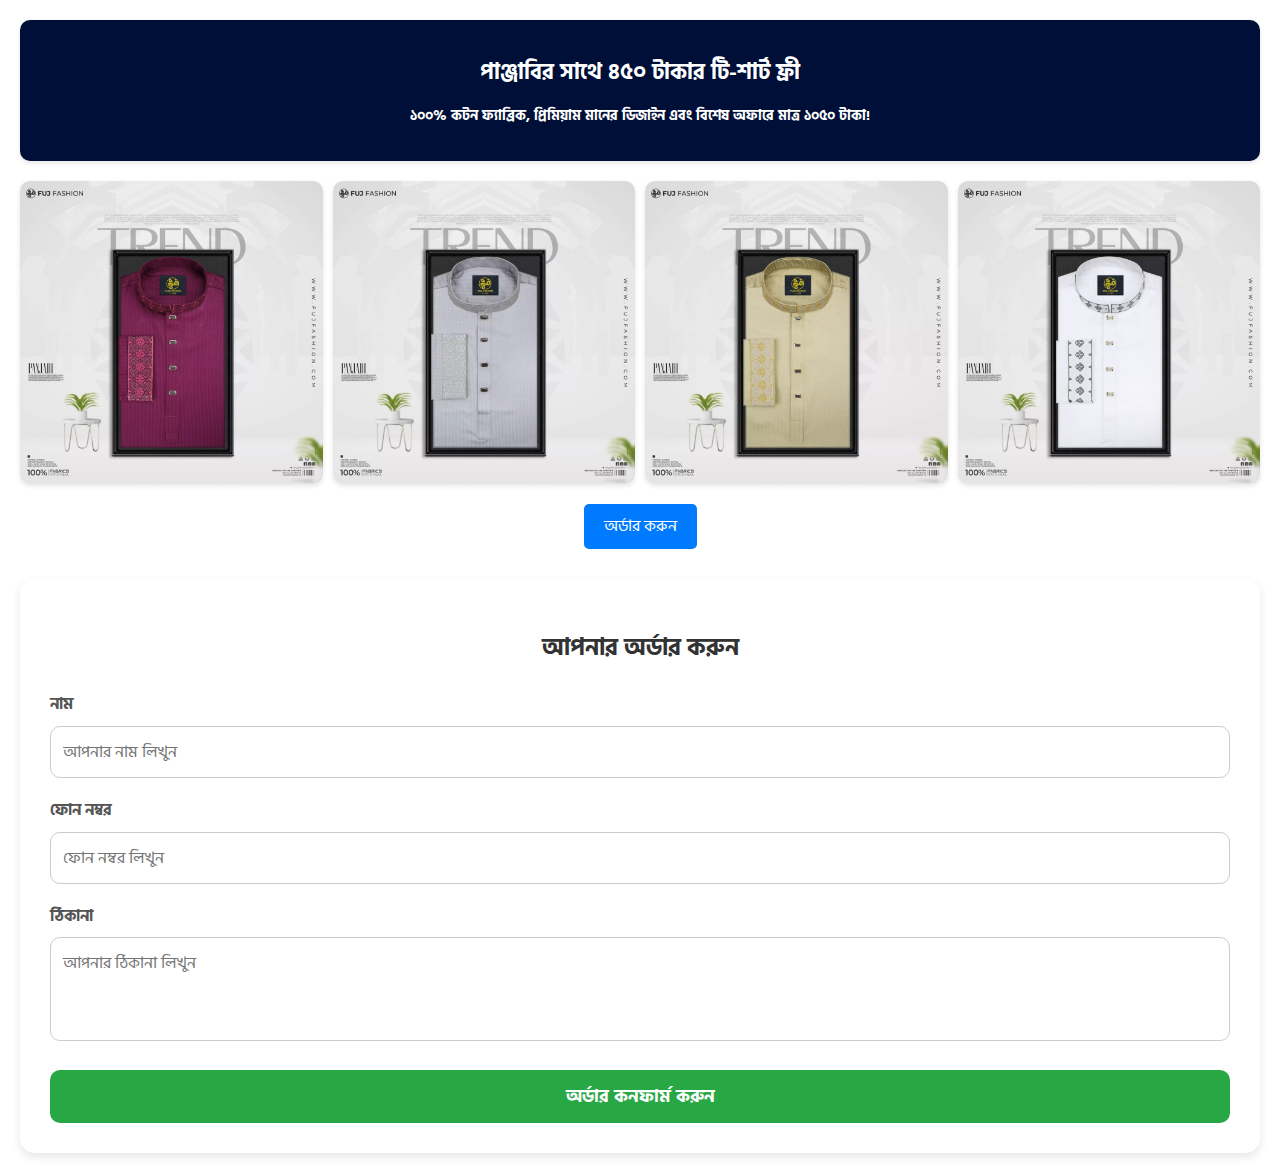
<file: index.html>
<!DOCTYPE html>
<html lang="en">
<head>
  <meta charset="UTF-8">
  <meta name="viewport" content="width=device-width, initial-scale=1.0">
  <title>Product Landing Page</title>
  <link rel="stylesheet" href="style.css">
  <style>
    /* Fullscreen loader style */
    #fullScreenLoader {
      position: fixed;
      top: 0;
      left: 0;
      width: 100%;
      height: 100%;
      background: rgba(0, 0, 0, 0.5);
      display: none;
      justify-content: center;
      align-items: center;
      color: white;
      font-size: 24px;
      z-index: 9999;
      text-align: center; /* Centers text horizontally */
    }
  
    /* Responsive font size for mobile devices */
    @media (max-width: 768px) {
      #fullScreenLoader span {
        font-size: 18px; /* Smaller font size on mobile */
      }
    }
  
    /* For larger screens */
    @media (min-width: 769px) {
      #fullScreenLoader span {
        font-size: 24px; /* Larger font size for desktop */
      }
    }
  </style>
</head>
<body>
  <div class="container">
    <header>
      <h1 class="title">পাঞ্জাবির সাথে ৪৫০ টাকার টি-শার্ট ফ্রী</h1>
      <p class="sub">১০০% কটন ফ্যাব্রিক, প্রিমিয়াম মানের ডিজাইন এবং বিশেষ অফারে মাত্র ১০৫০ টাকা!</p>
    </header>
    
    <div class="product">
      <img src="./image/panjabi1.webp" alt="পাঞ্জাবি" class="product-image">
      <img src="./image/panjabi2.webp" alt="পাঞ্জাবি" class="product-image">
      <img src="./image/panjabi3.webp" alt="পাঞ্জাবি" class="product-image">
      <img src="./image/panjabi4.webp" alt="পাঞ্জাবি" class="product-image">
    </div>

    <div class="order-now">
      <a href="#order-form" class="btn-order">অর্ডার করুন</a>
    </div>

    <section id="order-form" class="order-form">
      <h2>আপনার অর্ডার করুন</h2>
      <form id="orderForm" action="https://script.google.com/macros/s/AKfycbw0JOTKsCsDk2GcX-gVms7pEiasjlmrJL4p44UxxWPk_9u_-5JdjrbAA9k_b-dwGG93OA/exec" method="POST">
        <div class="form-group">
          <label for="customer-name">নাম</label>
          <input type="text" id="name" name="name" placeholder="আপনার নাম লিখুন" required>
        </div>
        <div class="form-group">
          <label for="customer-phone">ফোন নম্বর</label>
          <input type="tel" id="phone" name="phone" placeholder="ফোন নম্বর লিখুন" required>
          <span id="phoneWarning" style="color: red; display: none;"></span>
        </div>
        <div class="form-group">
          <label for="address">ঠিকানা</label>
          <textarea id="address" name="address" rows="3" placeholder="আপনার ঠিকানা লিখুন" required></textarea>
        </div>
        <button type="submit" class="btn-submit" id="submitButton">
          অর্ডার কনফার্ম করুন
        </button>
      </form>
    </section>
  </div>

  <!-- Fullscreen Loader -->
  <div id="fullScreenLoader">
    <span>আপনার অর্ডাটি গ্রহন করা হচ্ছে দয়া করে অপেক্ষা করুন...</span>
  </div>

  <script>
    const phoneInput = document.getElementById('phone');
    const phoneWarning = document.getElementById('phoneWarning');
    const fullScreenLoader = document.getElementById('fullScreenLoader');

    // Clear the loader when the page is loaded (in case it's from the "thank you" page)
    window.addEventListener('load', () => {
      // Check if loader should be visible or not based on sessionStorage
      if (sessionStorage.getItem('isSubmitting') === 'true') {
        // If it's true, display the loader
        fullScreenLoader.style.display = 'flex';
      } else {
        // Hide loader if coming back from the "thank you" page
        fullScreenLoader.style.display = 'none';
      }
    });

    phoneInput.addEventListener('input', function () {
      const phoneValue = phoneInput.value;

      // Check if input contains only digits
      if (!/^\d*$/.test(phoneValue)) {
        phoneWarning.textContent = 'শুধুমাত্র সংখ্যা ইনপুট করুন।';
        phoneWarning.style.display = 'block';
        phoneInput.value = phoneValue.replace(/\D/g, ''); // Remove non-digit characters
        return;
      }

      // Check length of the phone number
      if (phoneValue.length > 11) {
        phoneWarning.textContent = '১১ ডিজিটের বেশি নম্বর ইনপুট করা যাবে না।';
        phoneWarning.style.display = 'block';
      } else if (phoneValue.length < 11 && phoneValue.length > 0) {
        phoneWarning.textContent = '১১ ডিজিটের নাম্বার লিখুন।';
        phoneWarning.style.display = 'block';
      } else {
        phoneWarning.style.display = 'none';
      }
    });

    document.getElementById('orderForm').addEventListener('submit', function (e) {
      e.preventDefault();

      const form = e.target;
      const formData = new FormData(form);

      // Final validation for phone number
      if (phoneInput.value.length !== 11) {
        phoneWarning.textContent = '১১ ডিজিটের সঠিক নাম্বার দিন।';
        phoneWarning.style.display = 'block';
        return;
      }

      // Save form data in localStorage
      const customerData = {
        name: formData.get('name'),
        phone: formData.get('phone'),
        address: formData.get('address')
      };
      localStorage.setItem('customerData', JSON.stringify(customerData));

      // Disable the submit button and show loader
      const submitButton = document.getElementById('submitButton');
      submitButton.disabled = true;
      submitButton.innerHTML = 'পাঠানো হচ্ছে...';

      // Show the fullscreen loader
      fullScreenLoader.style.display = 'flex';

      // Set sessionStorage value to indicate the form submission process
      sessionStorage.setItem('isSubmitting', 'true');

      // Send data to Google Sheets in the background
      fetch(form.action, {
        method: 'POST',
        body: formData
      })
      .then(response => {
        if (response.ok) {
          // After successful submission, redirect to Thank You page
          setTimeout(() => {
            window.location.href = "/panjabi/thankyou.html";
          }, 1000); // Delay to show loader for a bit before redirect
        } else {
          throw new Error('Error in submitting the form');
        }
      })
      .catch((error) => {
        console.error('Error while sending data to Google Sheets:', error);
        // Re-enable the submit button and show error message
        submitButton.disabled = false;
        submitButton.innerHTML = 'অর্ডার কনফার্ম করুন';
        fullScreenLoader.style.display = 'none'; // Hide loader if error occurs
        alert('ফর্ম সাবমিট করতে সমস্যা হয়েছে। আবার চেষ্টা করুন!');
      });
    });

    // Clear the sessionStorage when the user leaves the page or reloads it
    window.addEventListener('beforeunload', () => {
      sessionStorage.removeItem('isSubmitting');
    });
  </script>
</body>
</html>
</file>
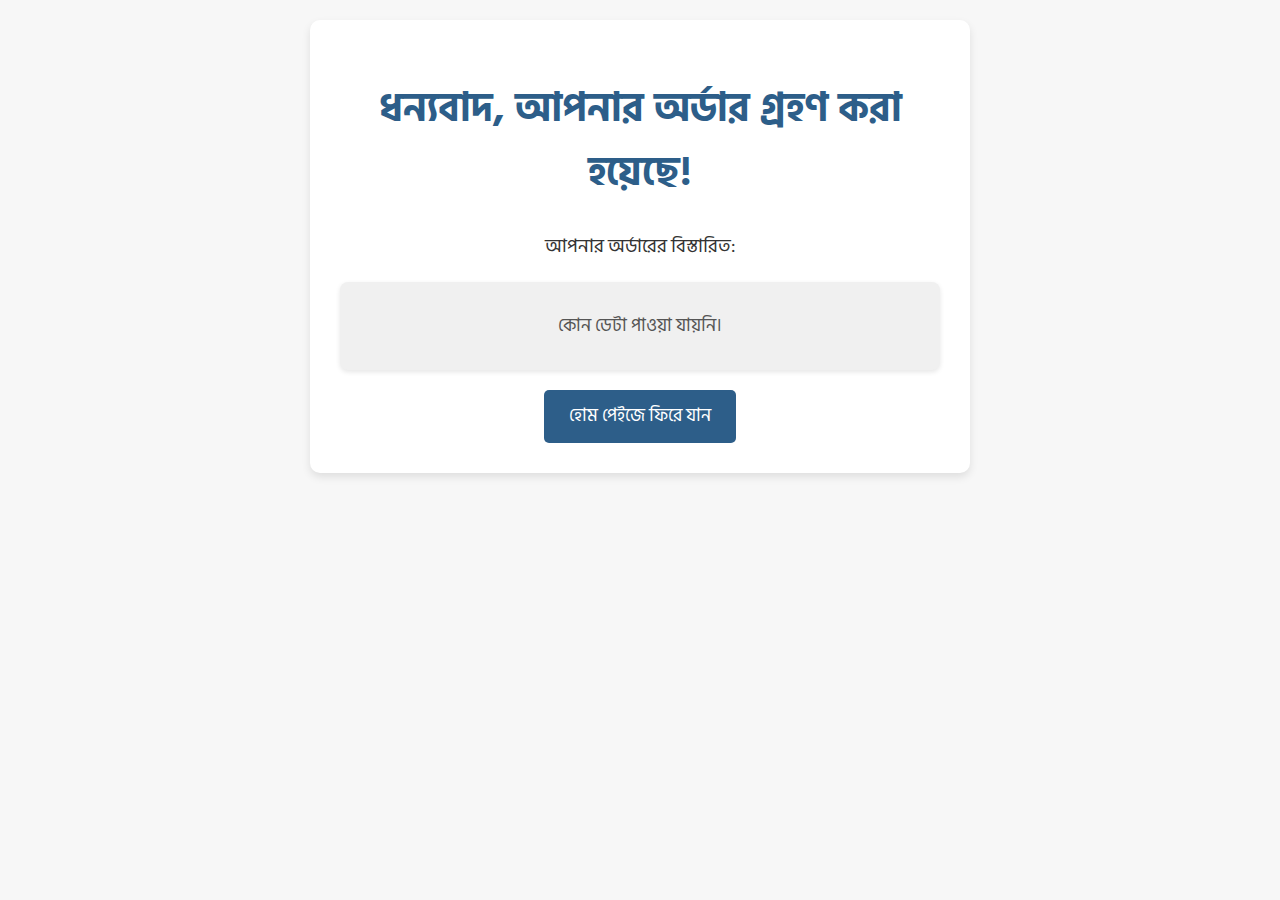
<file: thankyou.html>
<!DOCTYPE html>
<html lang="en">
<head>
  <meta charset="UTF-8">
  <meta name="viewport" content="width=device-width, initial-scale=1.0">
  <title>Thank You</title>
  <link rel="stylesheet" href="style.css">
  <style>
    /* Basic styling */
    *{
        font-family: "Hind Siliguri", sans-serif;}
    body {
        font-family: "Hind Siliguri", sans-serif;
      background-color: #f7f7f7;
      margin: 0;
      padding: 0;
      display: flex;
      flex-direction: column;
      align-items: center;  /* Aligns content to the top */
      justify-content: flex-start;  /* Aligns content to the top */
      height: 100vh;
    }

    .container {
      background: #ffffff;
      border-radius: 10px;
      padding: 30px;
      box-shadow: 0 4px 8px rgba(0, 0, 0, 0.1);
      text-align: center;
      width: 80%;
      max-width: 600px;
      margin-top: 20px; /* Adds some space from the top */
    }

    h1 {
      font-size: 2.5rem;
      color: #2d5e89;
    }

    p {
      font-size: 1.2rem;
      color: #333333;
      margin-bottom: 20px;
    }

    .order-details {
      background-color: #f0f0f0;
      border-radius: 8px;
      padding: 20px;
      margin-top: 20px;
      box-shadow: 0 2px 5px rgba(0, 0, 0, 0.1);
    }

    .order-details p {
      font-size: 1.1rem;
      color: #555555;
      margin: 10px 0;
    }

    .order-details p strong {
      color: #2d5e89;
    }

    .btn-home {
      display: inline-block;
      margin-top: 20px;
      padding: 12px 25px;
      background-color: #2d5e89;
      color: white;
      font-size: 1.1rem;
      text-decoration: none;
      border-radius: 5px;
      transition: background-color 0.3s;
    }

    .btn-home:hover {
      background-color: #1f3b55;
    }

  </style>
</head>
<body>

  <div class="container">
    <h1>ধন্যবাদ, আপনার অর্ডার গ্রহণ করা হয়েছে!</h1>
    <p>আপনার অর্ডারের বিস্তারিত:</p>

    <div class="order-details" id="orderDetails">
      <!-- কাস্টমার ডেটা এখানে দেখানো হবে -->
    </div>

    <a href="/" class="btn-home">হোম পেইজে ফিরে যান</a>
  </div>

  <script>
    // Retrieve customer data from localStorage
    const customerData = JSON.parse(localStorage.getItem('customerData'));

    // Display customer data in the orderDetails div
    if (customerData) {
      const orderDetails = document.getElementById('orderDetails');
      orderDetails.innerHTML = `
        <p><strong>নাম:</strong> ${customerData.name}</p>
        <p><strong>ফোন নম্বর:</strong> ${customerData.phone}</p>
        <p><strong>ঠিকানা:</strong> ${customerData.address}</p>
      `;
    } else {
      document.getElementById('orderDetails').innerHTML = '<p>কোন ডেটা পাওয়া যায়নি।</p>';
    }

    // Clear localStorage after displaying the data
    localStorage.removeItem('customerData');
  </script>

</body>
</html>
</file>
<file: style.css>
@import url('https://fonts.googleapis.com/css2?family=Hind+Siliguri:wght@300;400;500;600;700&display=swap');

*{
  font-family: "Hind Siliguri", sans-serif;}
body {
    font-family: "Hind Siliguri", sans-serif;
    line-height: 1.6;
    margin: 0;
    padding: 0;
    background-color: #fff;
  }
  
  .container {
    max-width: 1400px;
    margin: 0 auto;
    padding: 20px;
  }
  
  header {
    text-align: center;
    background-color: #000F37;
    padding: 20px;
    border-radius: 10px;
    box-shadow: 0 2px 5px rgba(0, 0, 0, 0.1);
    color: #fff;
    
  }
  
  .title {
    font-size: 22px;
    font-weight: 800;
  }
  .sub {
    font-size: 14px;
    font-weight: 700;
  }
  .product {
    text-align: center;
    margin: 20px 0;
  }
  
  .product-image {
    max-width: 100%;
    border-radius: 10px;
    box-shadow: 0 2px 5px rgba(0, 0, 0, 0.1);
  }
  
  .order-now {
    text-align: center;
    margin: 20px 0;
  }
  
  .btn-order {
    display: inline-block;
    padding: 10px 20px;
    background-color: #007bff;
    color: #fff;
    text-decoration: none;
    border-radius: 5px;
    font-size: 16px;
    transition: background-color 0.3s ease;
  }
  
  .btn-order:hover {
    background-color: #0056b3;
  }
  
  .order-form {
    background-color: #fff;
    padding: 30px;
    border-radius: 15px;
    box-shadow: 0 4px 10px rgba(0, 0, 0, 0.1);
    margin-top: 30px;
    text-align: left;
  }
  
  .order-form h2 {
    text-align: center;
    color: #333;
    margin-bottom: 25px;
    font-size: 24px;
  }
  
  .form-group {
    margin-bottom: 20px;
  }
  
  .form-group label {
    display: block;
    margin-bottom: 8px;
    font-weight: bold;
    color: #555;
  }
  
  .form-group input, 
  .form-group textarea {
    width: 100%;
    padding: 12px;
    border: 1px solid #ccc;
    border-radius: 10px;
    font-size: 16px;
    box-sizing: border-box;
    transition: border-color 0.3s ease, box-shadow 0.3s ease;
  }
  
  .form-group input:focus, 
  .form-group textarea:focus {
    border-color: #007bff;
    box-shadow: 0 0 5px rgba(0, 123, 255, 0.5);
  }
  
  textarea {
    resize: none;
  }
  
  .btn-submit {
    display: block;
    width: 100%;
    padding: 12px;
    background-color: #28a745;
    color: #fff;
    border: none;
    border-radius: 10px;
    font-size: 18px;
    font-weight: bold;
    cursor: pointer;
    text-align: center;
    transition: background-color 0.3s ease;
  }
  
  .btn-submit:hover {
    background-color: #218838;
  }
  .product{
    display: grid;
    grid-template-columns: 1fr 1fr 1fr 1fr;
    gap: 10px;
  }
  @media only screen and (max-width: 900px) {
    .product {
      grid-template-columns: 1fr 1fr;
    }
  }
</file>
